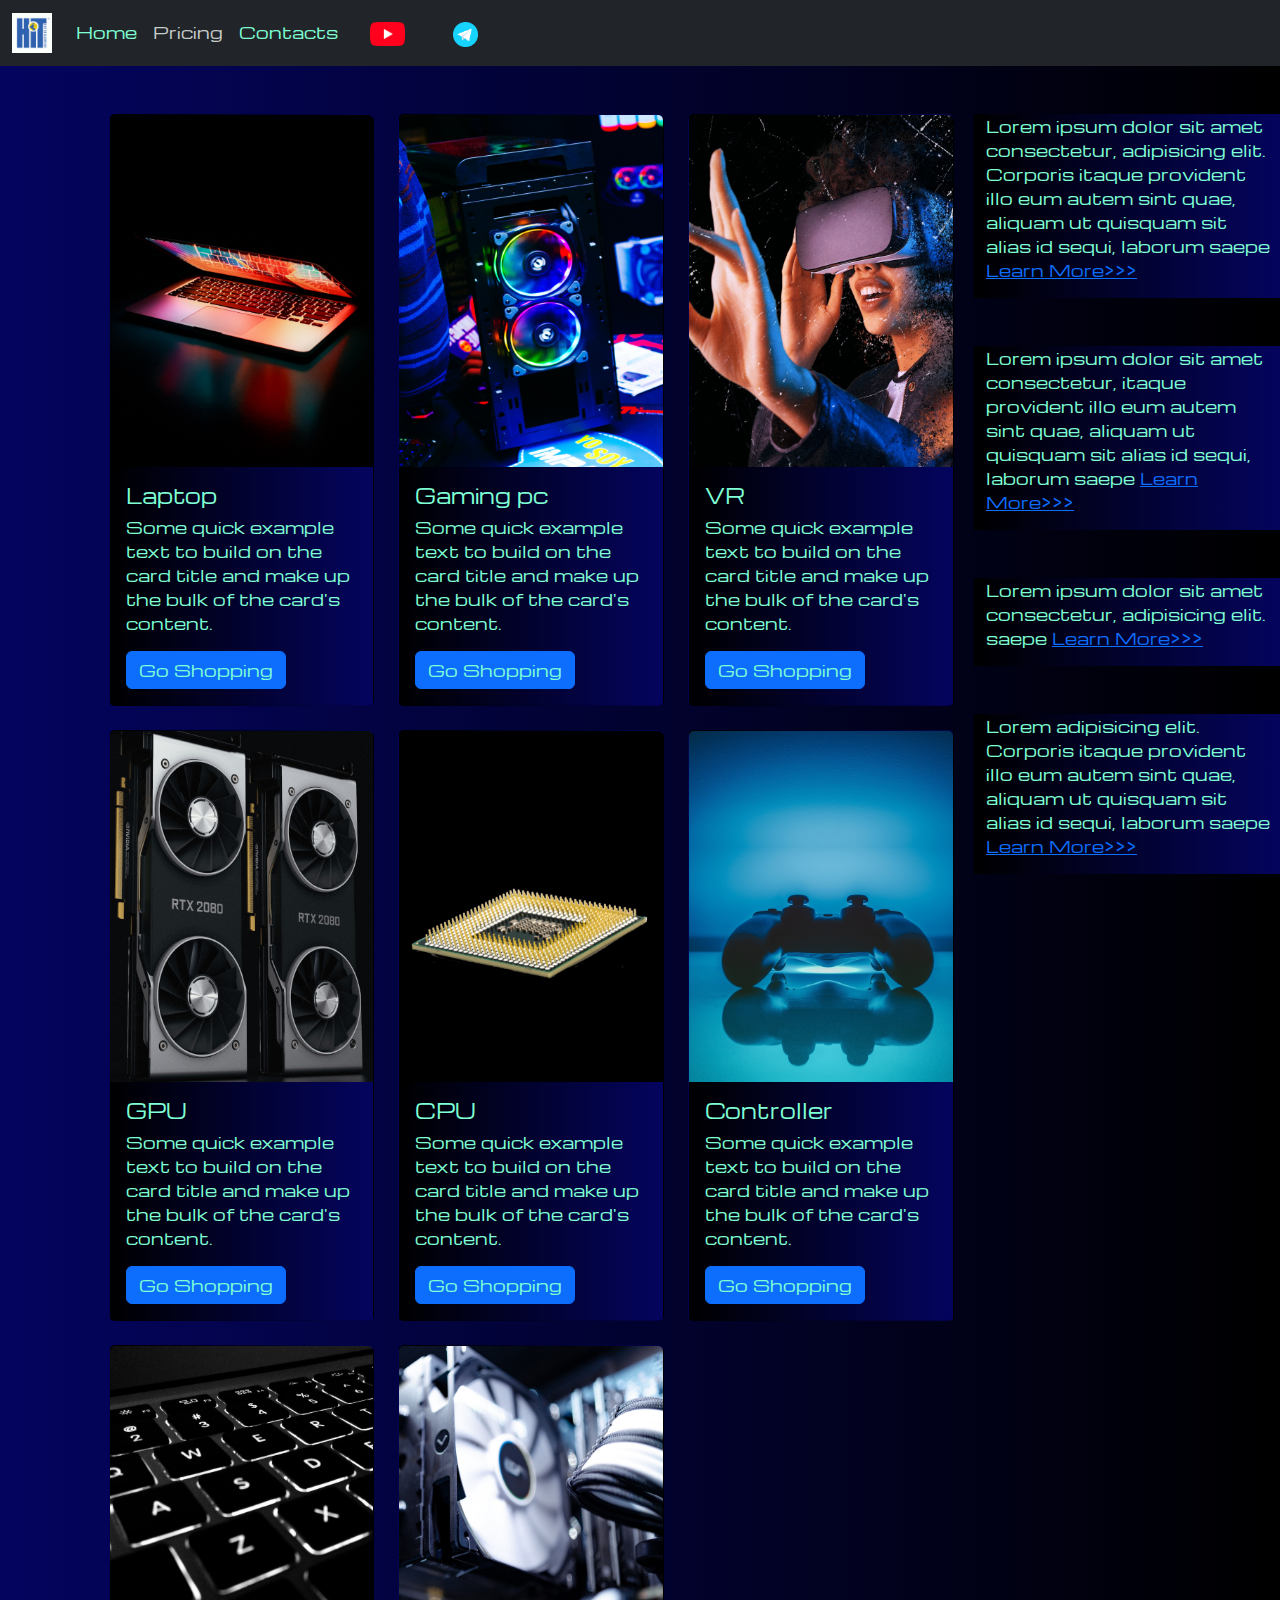
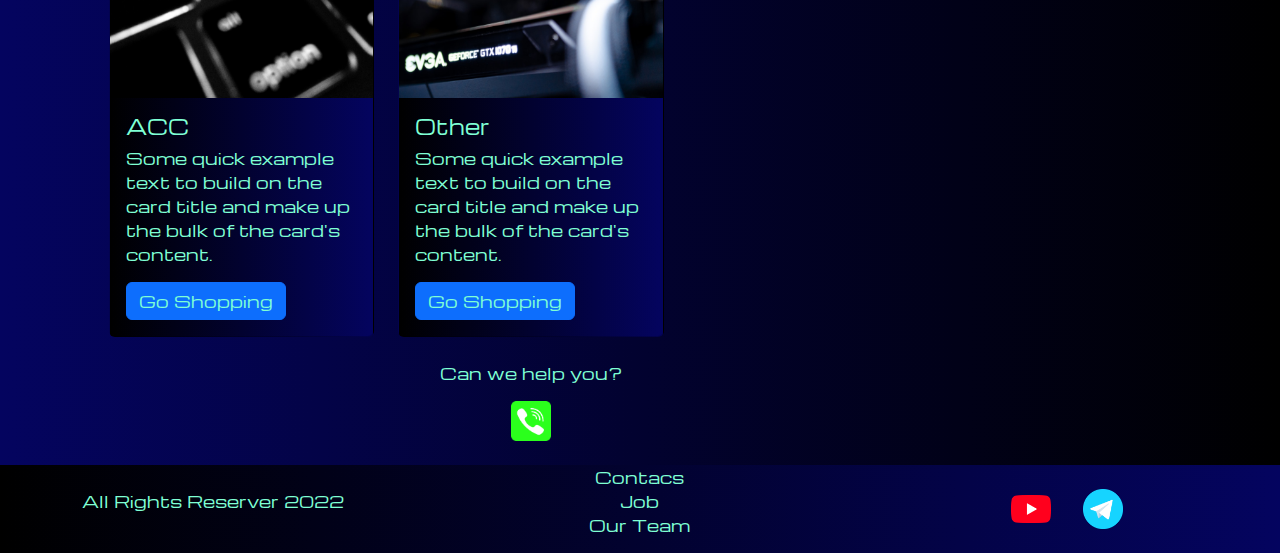
<file: pricing.html>
<!DOCTYPE html>
<html lang="en">

<head>
  <meta charset="UTF-8">
  <meta name="viewport" content="width=device-width, initial-scale=1.0">
  <link href="https://cdn.jsdelivr.net/npm/bootstrap@5.3.3/dist/css/bootstrap.min.css" rel="stylesheet"
    integrity="sha384-QWTKZyjpPEjISv5WaRU9OFeRpok6YctnYmDr5pNlyT2bRjXh0JMhjY6hW+ALEwIH" crossorigin="anonymous">
  <link rel="stylesheet" href="source/styles/mycss.css">
  <title>HIT</title>
</head>

<body>
  <header>
    <nav class="navbar navbar-expand-lg bg-dark">
      <div class="container-fluid">
        <a class="navbar-brand" href="/"><img
            src="source/files/HIT_Entertaiment-logo-3428181DE3-seeklogo.com.gif" alt="..."></a>
        <button class="navbar-toggler" type="button" data-bs-toggle="collapse" data-bs-target="#navbarNav"
          aria-controls="navbarNav" aria-expanded="false" aria-label="Toggle navigation">
          <span class="navbar-toggler-icon"></span>
        </button>
        <div class="collapse navbar-collapse" id="navbarNav">
          <ul class="navbar-nav">
            <li class="nav-item">
              <a class="nav-link" aria-current="page" href="/">Home</a>
            </li>
            <li class="nav-item">
              <a class="nav-link active" href="pricing.html">Pricing</a>
            </li>
            <li class="nav-item">
              <a class="nav-link" href="pricing.html">Contacts</a>
          </li>
          <li class="nav-item">
              <a class="nav-link" href="pricing.html">
                  <img style="width: 35px; margin-inline: 1em;" src="source/files/yt.png" alt="...">       
              </a>
          </li>
          <li class="nav-item">
              <a class="nav-link" href="pricing.html">
                  <img style="width: 25px; margin-inline: 1em;" src="source/files/tg.png" alt="...">
              </a>
          </li>
          </ul>
        </div>
      </div>
    </nav>
 </header>


<section>
    <div class=".container-fluid mt-4">
      <div class="row">
        <div class="col-lg-1">
        </div>

        <div class="col-lg-8 col-md-12">
          <div class="row">
            <div class="col-lg-4 col-md-6 mt-4">
            <div class="card" style=>
                <a href="#"><img src="source/images/laptop.png" class="card-img-top" alt="Laptop"></a>
                <div class="card-body">
                  <h5 class="card-title"><a href="#">Laptop</a></h5>
                  <p class="card-text"><a href="#">
                    Some quick example text to build on the card title and make up the bulk
                      of the card's content.
                  </a></p>
                  <a href="#" class="btn btn-primary">Go Shopping</a>
                </div>
              </div>
            </div>
            <div class="col-lg-4 col-md-6 mt-4">
              <div class="card" style=>
                <img src="source/images/gaming pc.png" class="card-img-top" alt="gaming pc">
                <div class="card-body">
                  <h5 class="card-title">Gaming pc</h5>
                  <p class="card-text">Some quick example text to build on the card title and make up the bulk
                    of the card's content.</p>
                  <a href="#" class="btn btn-primary">Go Shopping</a>
                </div>
              </div>
            </div>
            <div class="col-lg-4 col-md-6 mt-4">
              <div class="card" style=>
                <img src="source/images/vr.png" class="card-img-top" alt="vr">
                <div class="card-body">
                  <h5 class="card-title">VR</h5>
                  <p class="card-text">Some quick example text to build on the card title and make up the bulk
                    of the card's content.</p>
                  <a href="#" class="btn btn-primary">Go Shopping</a>
                </div>
              </div>
            </div>
            <div class="col-lg-4 col-md-6 mt-4">
              <div class="card" style=>
                <img src="source/images/gpu.png" class="card-img-top" alt="gpu">
                <div class="card-body">
                  <h5 class="card-title">GPU</h5>
                  <p class="card-text">Some quick example text to build on the card title and make up the bulk
                    of the card's content.</p>
                  <a href="#" class="btn btn-primary">Go Shopping</a>
                </div>
              </div>
            </div>
            <div class="col-lg-4 col-md-6 mt-4">
              <div class="card" style=>
                <img src="source/images/cpu.png" class="card-img-top" alt="cpu">
                <div class="card-body">
                  <h5 class="card-title">CPU</h5>
                  <p class="card-text">Some quick example text to build on the card title and make up the bulk
                    of the card's content.</p>
                  <a href="#" class="btn btn-primary">Go Shopping</a>
                </div>
              </div>
            </div>
            <div class="col-lg-4 col-md-6 mt-4">
              <div class="card" style=>
                <img src="source/images/controller.png" class="card-img-top" alt="controller">
                <div class="card-body">
                  <h5 class="card-title">Controller</h5>
                  <p class="card-text">Some quick example text to build on the card title and make up the bulk
                    of the card's content.</p>
                  <a href="#" class="btn btn-primary">Go Shopping</a>
                </div>
              </div>
            </div>
            <div class="col-lg-4 col-md-6 mt-4">
              <div class="card" style=>
                <img src="source/images/acc.png" class="card-img-top" alt="acc">
                <div class="card-body">
                  <h5 class="card-title">ACC</h5>
                  <p class="card-text">Some quick example text to build on the card title and make up the bulk
                    of the card's content.</p>
                  <a href="#" class="btn btn-primary">Go Shopping</a>
                </div>
              </div>
            </div>
            <div class="col-lg-4 col-md-6 mt-4">
              <div class="card" style=>
                <img src="source/images/other.png" class="card-img-top" alt="other">
                <div class="card-body">
                  <h5 class="card-title">Other</h5>
                  <p class="card-text">Some quick example text to build on the card title and make up the bulk
                    of the card's content.</p>
                  <a href="#" class="btn btn-primary">Go Shopping</a>
                </div>
              </div>
            </div>



          </div>
         
        <div class="col-lg-12 col-md-12 text-center mt-4">
            <p>Can we help you?</p>
        </div>
        <div class="col-lg-12 col-md-12 text-center">
            <img class="call-anim" style="width: 40px;" src="source/files/phone.png" alt="...">  
        </div>  
        </div>
        <div class="col-lg-3 col-md-12">
          <div class="row px-2">
            <div class="col-lg-12 sidebar my-4">
              <p>Lorem ipsum dolor sit amet consectetur, adipisicing elit. Corporis itaque provident illo eum autem sint quae, aliquam ut quisquam sit alias id sequi, laborum saepe <a href="#">Learn More>>></a></p>
            </div>
            <div class="col-lg-12 sidebar my-4 ">
              <p>Lorem ipsum dolor sit amet consectetur,  itaque provident illo eum autem sint quae, aliquam ut quisquam sit alias id sequi, laborum saepe <a href="#">Learn More>>></a></p>
            </div>
            <div class="col-lg-12 sidebar my-4">
              <p>Lorem ipsum dolor sit amet consectetur, adipisicing elit.  saepe <a href="#">Learn More>>></a></p>
            </div>
            <div class="col-lg-12 sidebar my-4">
              <p>Lorem   adipisicing elit. Corporis itaque provident illo eum autem sint quae, aliquam ut quisquam sit alias id sequi, laborum saepe <a href="#">Learn More>>></a></p>
            </div>
          </div>

        </div>

      </div>
    </div>

</section>

<footer class="mt-4">
  <div class="container-fluid">
    <div class="row">
        <div class="col-lg-4 col-md-12 footer-text text-center"> 
            <p>All Rights Reserver 2022</p>
        </div>
        <div class="col-lg-4 col-md-12 footer-text text-center">
            <p>Contacs<br>Job<br>Our Team</p>
        </div>
        <div class="col-lg-4 col-md-12 media-links">
            <img style="width: 40px; margin-inline: 1em;" src="source/files/yt.png" alt="...">
            <img style="width: 40px; margin-inline: 1em;" src="source/files/tg.png" alt="...">
        </div>
    </div>        
  </div>
</footer>

<script src="https://cdn.jsdelivr.net/npm/bootstrap@5.3.3/dist/js/bootstrap.bundle.min.js"
integrity="sha384-YvpcrYf0tY3lHB60NNkmXc5s9fDVZLESaAA55NDzOxhy9GkcIdslK1eN7N6jIeHz"
crossorigin="anonymous"></script>
</body>
</html>
</file>
<file: source/styles/mycss.css>
@import url(https://fonts.googleapis.com/css?family=Michroma&display=swap);

body {
    font-family: Michroma, serif;
    background: linear-gradient(90deg, #04045f 0%, #000000 100%);
}
p {
    color: aquamarine;
}

.nav-link {
    color: aquamarine;
}
.navbar-nav .nav-link.active {
    color: rgb(199, 204, 201);
}
.navbar-brand img {
    width: 40px;
}
.navbar-toggler {
   background-color: rgb(199, 204, 201);;
}
.sidebar {
    color: aquamarine;
    background: linear-gradient(270deg, #04045f 0%, #000000 100%);
}
.card {
    background: linear-gradient(270deg, #04045f 0%, #000000 100%);
    color: aquamarine;
}

.card a {
    text-decoration: none;
    color: aquamarine;
}
.slide-text,
.footer-text {
    color: aquamarine;
    margin: auto auto;
}
footer,
.btn-outline-primary {
    background: linear-gradient(270deg, #04045f 0%, #000000 100%); 
}

@media (max-width: 756px) {
    .carousel-indicators {
        display: none;
    }
}
.call-anim{
    animation: myAnim 2s ease 0s infinite normal forwards;
}    
    @keyframes myAnim {
        0%,
        100% {
            transform: rotate(0deg);
            transform-origin: 50% 100%;
        }
    
        10% {
            transform: rotate(2deg);
        }
    
        20%,
        40%,
        60% {
            transform: rotate(-4deg);
        }
    
        30%,
        50%,
        70% {
            transform: rotate(4deg);
        }
    
        80% {
            transform: rotate(-2deg);
        }
    
        90% {
            transform: rotate(2deg);
        }
    }

.media-links {
    display: flex;
    justify-content: center;
    align-items: center;
}
</file>
